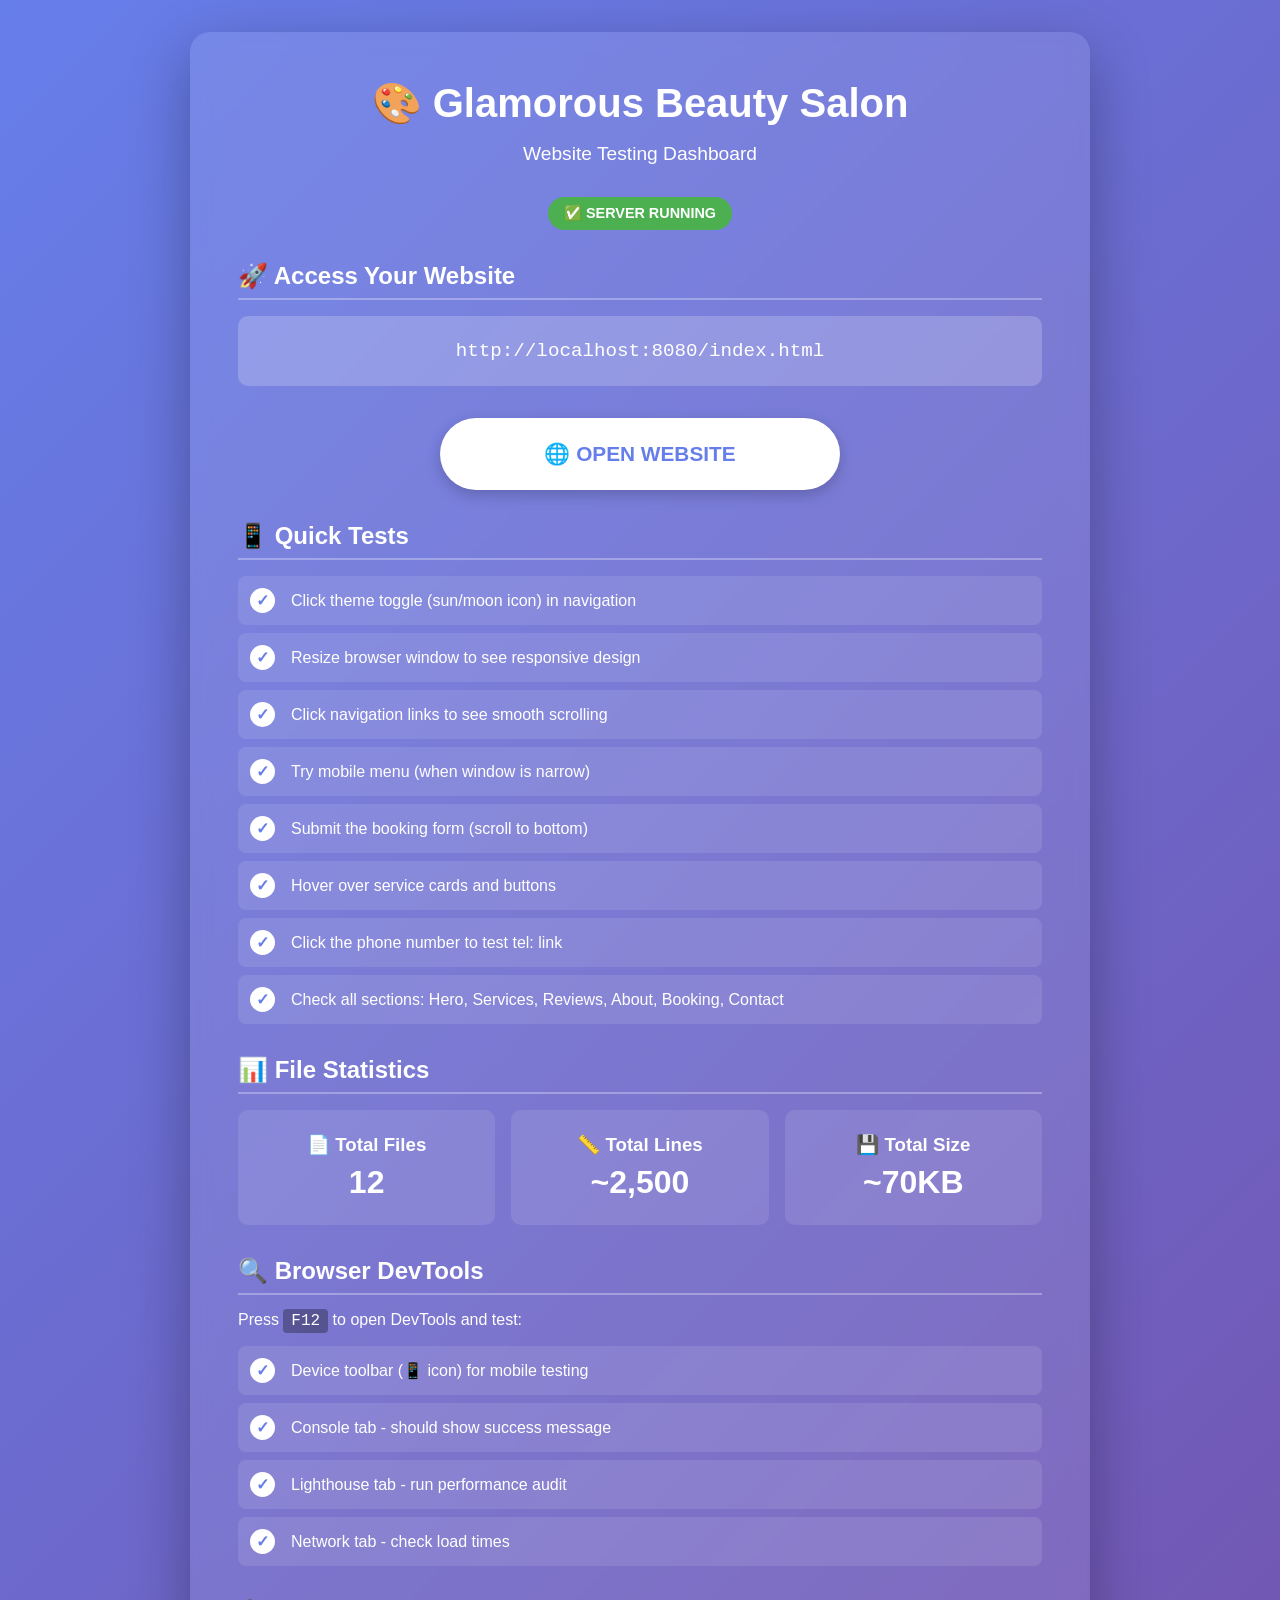
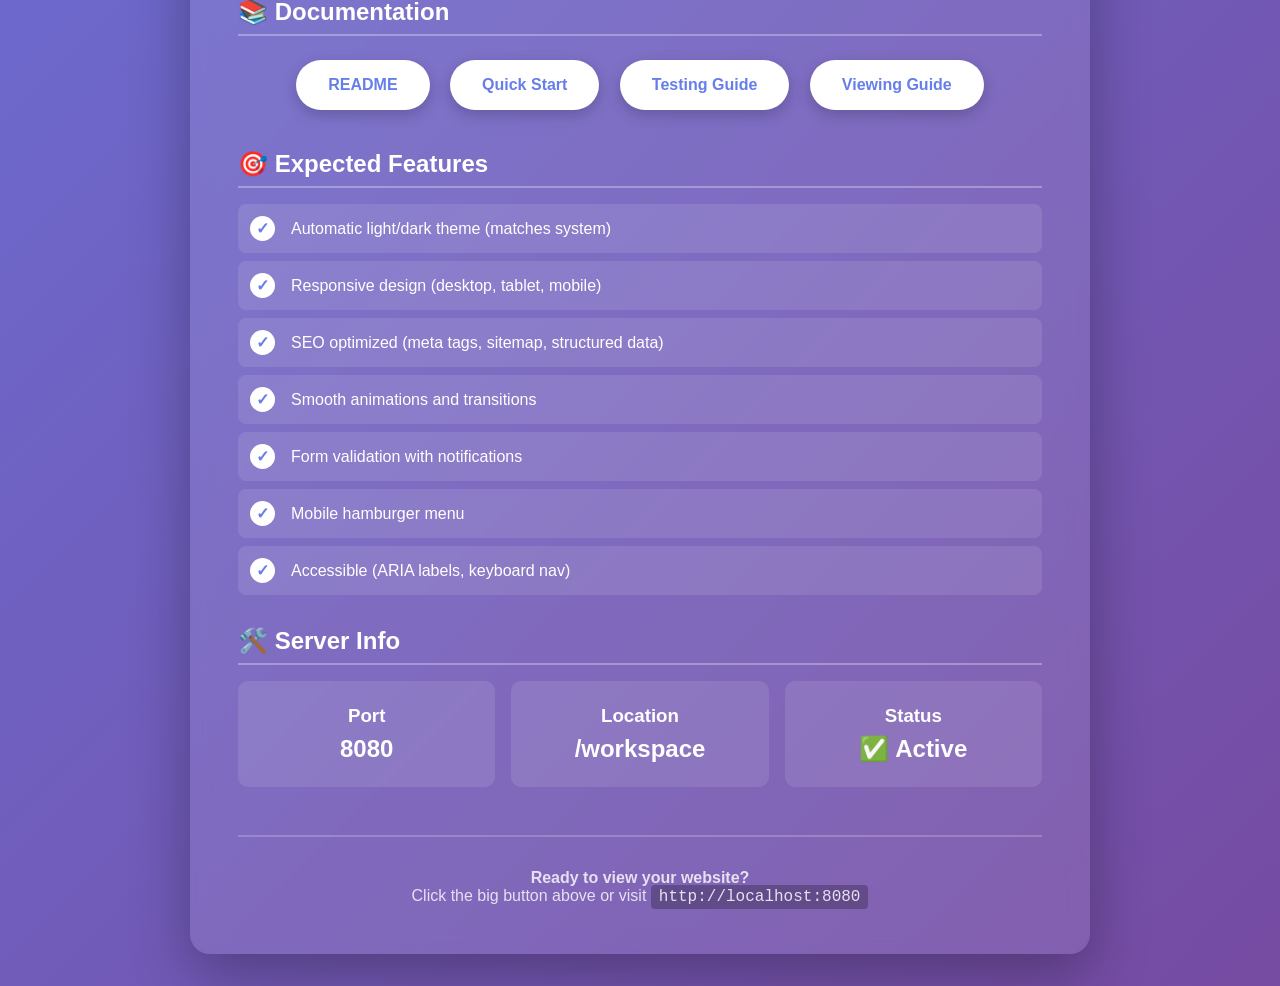
<file: test.html>
<!DOCTYPE html>
<html lang="en">
<head>
    <meta charset="UTF-8">
    <meta name="viewport" content="width=device-width, initial-scale=1.0">
    <title>Website Testing Dashboard</title>
    <style>
        * { margin: 0; padding: 0; box-sizing: border-box; }
        body {
            font-family: -apple-system, BlinkMacSystemFont, 'Segoe UI', sans-serif;
            background: linear-gradient(135deg, #667eea 0%, #764ba2 100%);
            min-height: 100vh;
            padding: 2rem;
            color: white;
        }
        .container {
            max-width: 900px;
            margin: 0 auto;
            background: rgba(255, 255, 255, 0.1);
            backdrop-filter: blur(10px);
            padding: 3rem;
            border-radius: 20px;
            box-shadow: 0 20px 60px rgba(0, 0, 0, 0.3);
        }
        h1 { font-size: 2.5rem; margin-bottom: 1rem; text-align: center; }
        h2 { font-size: 1.5rem; margin: 2rem 0 1rem; border-bottom: 2px solid rgba(255,255,255,0.3); padding-bottom: 0.5rem; }
        .url-box {
            background: rgba(255, 255, 255, 0.2);
            padding: 1.5rem;
            border-radius: 10px;
            margin: 1rem 0;
            font-size: 1.2rem;
            text-align: center;
            font-family: 'Courier New', monospace;
            word-break: break-all;
        }
        .btn {
            display: inline-block;
            background: white;
            color: #667eea;
            padding: 1rem 2rem;
            border-radius: 50px;
            text-decoration: none;
            font-weight: 600;
            margin: 0.5rem;
            transition: all 0.3s ease;
            box-shadow: 0 5px 15px rgba(0, 0, 0, 0.2);
        }
        .btn:hover {
            transform: translateY(-2px);
            box-shadow: 0 8px 20px rgba(0, 0, 0, 0.3);
        }
        .btn-large {
            font-size: 1.3rem;
            padding: 1.5rem 3rem;
            display: block;
            text-align: center;
            margin: 2rem auto;
            max-width: 400px;
        }
        .checklist {
            list-style: none;
            margin: 1rem 0;
        }
        .checklist li {
            padding: 0.75rem;
            margin: 0.5rem 0;
            background: rgba(255, 255, 255, 0.1);
            border-radius: 8px;
            display: flex;
            align-items: center;
        }
        .checklist li::before {
            content: '✓';
            background: white;
            color: #667eea;
            width: 25px;
            height: 25px;
            border-radius: 50%;
            display: inline-flex;
            align-items: center;
            justify-content: center;
            margin-right: 1rem;
            font-weight: bold;
        }
        .status {
            display: inline-block;
            padding: 0.5rem 1rem;
            background: #4CAF50;
            border-radius: 20px;
            font-weight: 600;
            font-size: 0.9rem;
        }
        .grid {
            display: grid;
            grid-template-columns: repeat(auto-fit, minmax(200px, 1fr));
            gap: 1rem;
            margin: 1rem 0;
        }
        .grid-item {
            background: rgba(255, 255, 255, 0.1);
            padding: 1.5rem;
            border-radius: 10px;
            text-align: center;
        }
        .grid-item h3 {
            margin-bottom: 0.5rem;
        }
        code {
            background: rgba(0, 0, 0, 0.3);
            padding: 0.2rem 0.5rem;
            border-radius: 4px;
            font-family: 'Courier New', monospace;
        }
    </style>
</head>
<body>
    <div class="container">
        <h1>🎨 Glamorous Beauty Salon</h1>
        <p style="text-align: center; font-size: 1.2rem; margin-bottom: 2rem;">
            Website Testing Dashboard
        </p>
        
        <div style="text-align: center; margin: 2rem 0;">
            <span class="status">✅ SERVER RUNNING</span>
        </div>

        <h2>🚀 Access Your Website</h2>
        <div class="url-box">
            http://localhost:8080/index.html
        </div>
        <div style="text-align: center;">
            <a href="./index.html" class="btn btn-large" target="_blank">
                🌐 OPEN WEBSITE
            </a>
        </div>

        <h2>📱 Quick Tests</h2>
        <ul class="checklist">
            <li>Click theme toggle (sun/moon icon) in navigation</li>
            <li>Resize browser window to see responsive design</li>
            <li>Click navigation links to see smooth scrolling</li>
            <li>Try mobile menu (when window is narrow)</li>
            <li>Submit the booking form (scroll to bottom)</li>
            <li>Hover over service cards and buttons</li>
            <li>Click the phone number to test tel: link</li>
            <li>Check all sections: Hero, Services, Reviews, About, Booking, Contact</li>
        </ul>

        <h2>📊 File Statistics</h2>
        <div class="grid">
            <div class="grid-item">
                <h3>📄 Total Files</h3>
                <p style="font-size: 2rem; font-weight: bold;">12</p>
            </div>
            <div class="grid-item">
                <h3>📏 Total Lines</h3>
                <p style="font-size: 2rem; font-weight: bold;">~2,500</p>
            </div>
            <div class="grid-item">
                <h3>💾 Total Size</h3>
                <p style="font-size: 2rem; font-weight: bold;">~70KB</p>
            </div>
        </div>

        <h2>🔍 Browser DevTools</h2>
        <p style="margin: 1rem 0;">Press <code>F12</code> to open DevTools and test:</p>
        <ul class="checklist">
            <li>Device toolbar (📱 icon) for mobile testing</li>
            <li>Console tab - should show success message</li>
            <li>Lighthouse tab - run performance audit</li>
            <li>Network tab - check load times</li>
        </ul>

        <h2>📚 Documentation</h2>
        <div style="text-align: center;">
            <a href="./README.md" class="btn">README</a>
            <a href="./QUICKSTART.md" class="btn">Quick Start</a>
            <a href="./TESTING.md" class="btn">Testing Guide</a>
            <a href="./VIEWING_GUIDE.md" class="btn">Viewing Guide</a>
        </div>

        <h2>🎯 Expected Features</h2>
        <ul class="checklist">
            <li>Automatic light/dark theme (matches system)</li>
            <li>Responsive design (desktop, tablet, mobile)</li>
            <li>SEO optimized (meta tags, sitemap, structured data)</li>
            <li>Smooth animations and transitions</li>
            <li>Form validation with notifications</li>
            <li>Mobile hamburger menu</li>
            <li>Accessible (ARIA labels, keyboard nav)</li>
        </ul>

        <h2>🛠️ Server Info</h2>
        <div class="grid">
            <div class="grid-item">
                <h3>Port</h3>
                <p style="font-size: 1.5rem; font-weight: bold;">8080</p>
            </div>
            <div class="grid-item">
                <h3>Location</h3>
                <p style="font-size: 1.5rem; font-weight: bold;">/workspace</p>
            </div>
            <div class="grid-item">
                <h3>Status</h3>
                <p style="font-size: 1.5rem; font-weight: bold;">✅ Active</p>
            </div>
        </div>

        <div style="text-align: center; margin-top: 3rem; padding-top: 2rem; border-top: 2px solid rgba(255,255,255,0.2);">
            <p style="opacity: 0.8;">
                <strong>Ready to view your website?</strong><br>
                Click the big button above or visit <code>http://localhost:8080</code>
            </p>
        </div>
    </div>

    <script>
        // Auto-refresh status
        setInterval(() => {
            fetch('./index.html')
                .then(response => {
                    if (response.ok) {
                        document.querySelector('.status').innerHTML = '✅ SERVER RUNNING';
                        document.querySelector('.status').style.background = '#4CAF50';
                    }
                })
                .catch(() => {
                    document.querySelector('.status').innerHTML = '⚠️ SERVER ERROR';
                    document.querySelector('.status').style.background = '#f44336';
                });
        }, 5000);
    </script>
</body>
</html>
</file>
